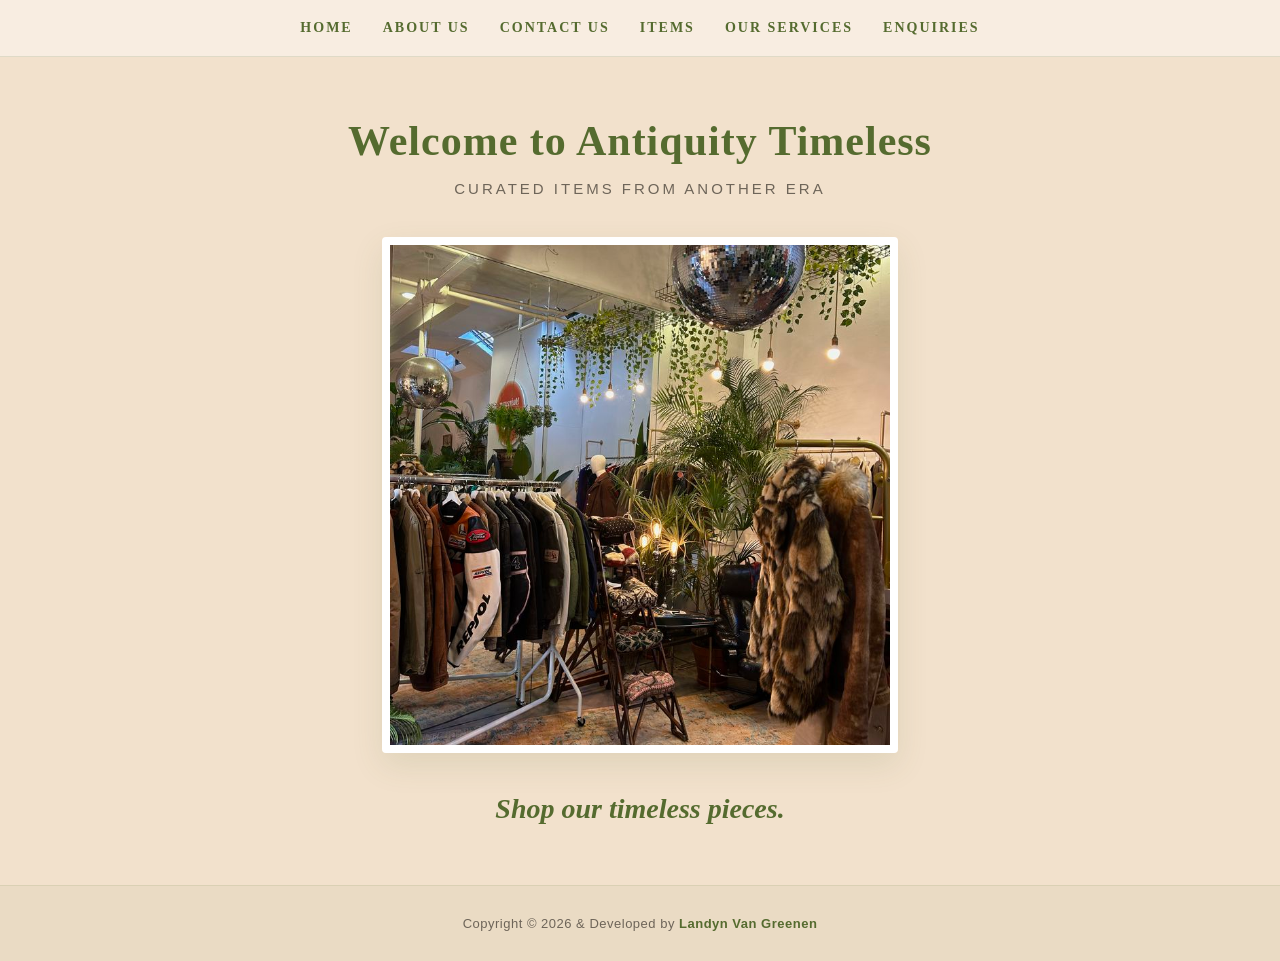
<file: pages/index.html>
<!DOCTYPE html>
<html lang="en">
<head>
    <meta charset="UTF-8">
    <meta name="viewport" content="width=device-width, initial-scale=1.0">
    <title>Antiquity Timeless</title>
</head>
<body style="background-color: #f2e1cc; color: #3e3a34; font-family: 'Georgia', serif; margin: 0; padding: 0; display: flex; flex-direction: column; min-height: 100vh;">

    <header style="background-color: rgba(255, 255, 255, 0.4); padding: 20px 0; border-bottom: 1px solid rgba(85, 107, 47, 0.15); text-align: center;">
        <nav style="display: flex; justify-content: center; gap: 30px;">
            <a href="index.html" style="color: #556b2f; text-decoration: none; font-size: 14px; text-transform: uppercase; letter-spacing: 2px; font-weight: 600;">Home</a>
            <a href="about us.html" style="color: #556b2f; text-decoration: none; font-size: 14px; text-transform: uppercase; letter-spacing: 2px; font-weight: 600;">About us</a>
            <a href="contactus.html" style="color: #556b2f; text-decoration: none; font-size: 14px; text-transform: uppercase; letter-spacing: 2px; font-weight: 600;">Contact us</a>
            <a href="itemlist.html" style="color: #556b2f; text-decoration: none; font-size: 14px; text-transform: uppercase; letter-spacing: 2px; font-weight: 600;">Items</a>
            <a href="our services.html" style="color: #556b2f; text-decoration: none; font-size: 14px; text-transform: uppercase; letter-spacing: 2px; font-weight: 600;">Our Services</a>
            <a href="enquiries.html" style="color: #556b2f; text-decoration: none; font-size: 14px; text-transform: uppercase; letter-spacing: 2px; font-weight: 600;">Enquiries</a>
        </nav>
    </header>

    <main style="text-align: center; padding: 60px 20px; max-width: 800px; margin: 0 auto; flex-grow: 1;">
        <h1 style="color: #556b2f; font-size: 42px; letter-spacing: 1px; margin-bottom: 15px; margin-top: 0;">Welcome to Antiquity Timeless</h1>
        <p style="font-family: 'Segoe UI', sans-serif; font-size: 15px; color: #6e6559; text-transform: uppercase; letter-spacing: 3px; margin-bottom: 40px;">Curated items from another era</p>

        <div style="max-width: 500px; width: 100%; height: 500px; margin: 0 auto 40px auto; overflow: hidden; border-radius: 4px; box-shadow: 0 12px 32px rgba(85, 107, 47, 0.12); border: 8px solid #ffffff;">
            <img src="thriftstore.jpg" alt="Antiquity Thrift Gallery Showcase" style="width: 100%; height: 100%; object-fit: cover;">
        </div>

        <h1 style="color: #556b2f; font-size: 28px; font-style: italic; margin-bottom: 0;">Shop our timeless pieces.</h1>
    </main>

    <footer style="background-color: rgba(85, 107, 47, 0.05); padding: 30px 20px; text-align: center; border-top: 1px solid rgba(85, 107, 47, 0.1); font-family: 'Segoe UI', sans-serif; font-size: 13px; color: #6e6559; letter-spacing: 0.5px;">
        <p style="margin: 0;">Copyright &copy; 2026 &amp; Developed by <b style="color: #556b2f;">Landyn Van Greenen</b></p>
    </footer>

</body>
</html>
</file>
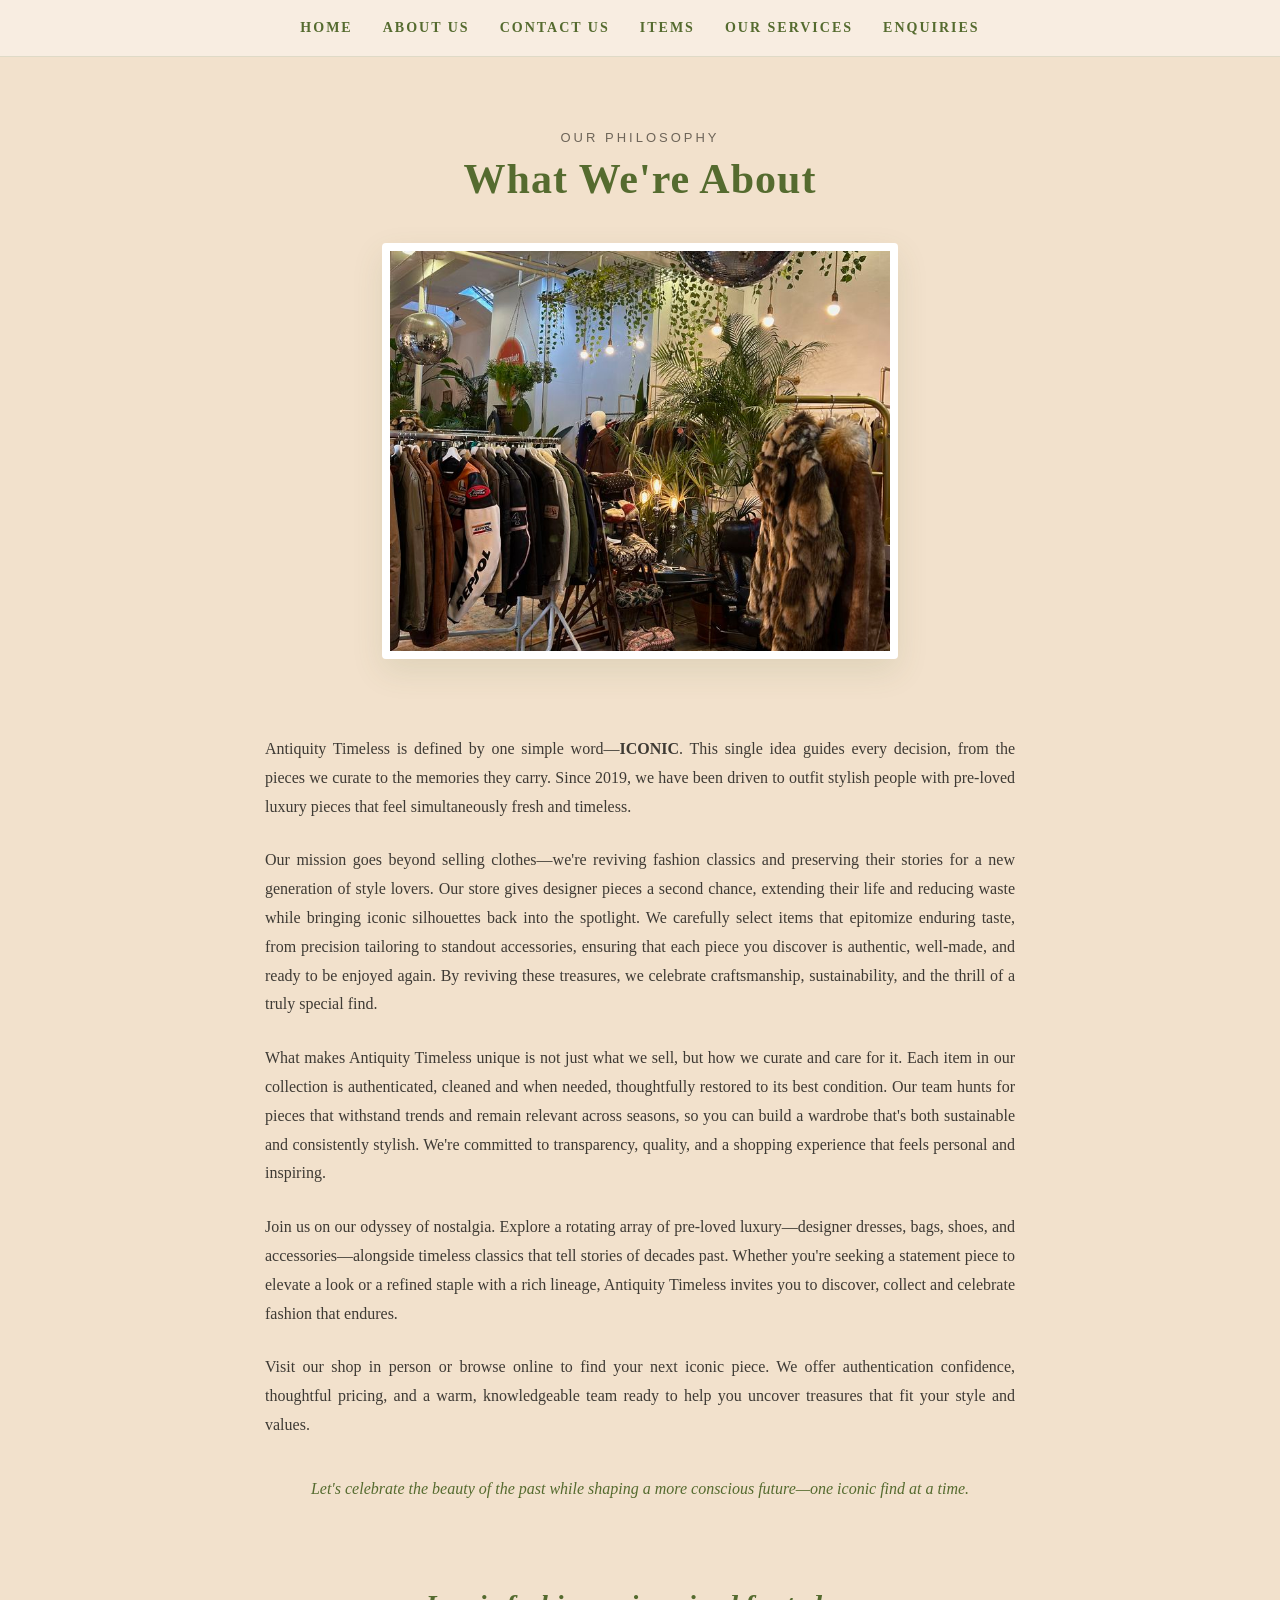
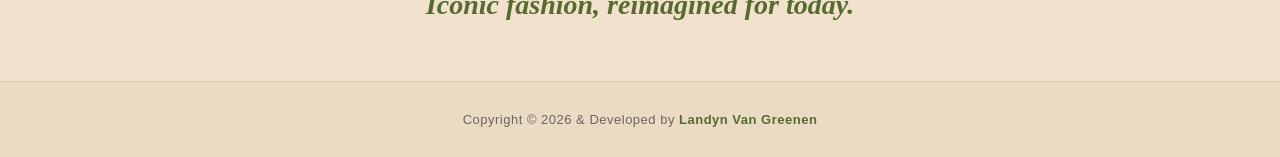
<file: pages/about us.html>
<!DOCTYPE html>
<html lang="en">
<head>
    <meta charset="UTF-8">
    <meta name="viewport" content="width=device-width, initial-scale=1.0">
    <title>About Us - Antiquity Timeless</title>
</head>
<body style="background-color: #f2e1cc; color: #3e3a34; font-family: 'Georgia', serif; margin: 0; padding: 0; display: flex; flex-direction: column; min-height: 100vh;">

    <header style="background-color: rgba(255, 255, 255, 0.4); padding: 20px 0; border-bottom: 1px solid rgba(85, 107, 47, 0.15); text-align: center;">
        <nav style="display: flex; justify-content: center; gap: 30px;">
            <a href="index.html" style="color: #556b2f; text-decoration: none; font-size: 14px; text-transform: uppercase; letter-spacing: 2px; font-weight: 600;">Home</a>
            <a href="about us.html" style="color: #556b2f; text-decoration: none; font-size: 14px; text-transform: uppercase; letter-spacing: 2px; font-weight: 600;">About us</a>
            <a href="contact us.html" style="color: #556b2f; text-decoration: none; font-size: 14px; text-transform: uppercase; letter-spacing: 2px; font-weight: 600;">Contact us</a>
            <a href="itemlist.html" style="color: #556b2f; text-decoration: none; font-size: 14px; text-transform: uppercase; letter-spacing: 2px; font-weight: 600;">Items</a>
            <a href="our services.html" style="color: #556b2f; text-decoration: none; font-size: 14px; text-transform: uppercase; letter-spacing: 2px; font-weight: 600;">Our Services</a>
            <a href="enquiry .html" style="color: #556b2f; text-decoration: none; font-size: 14px; text-transform: uppercase; letter-spacing: 2px; font-weight: 600;">Enquiries</a>
        </nav>
    </header>

    <main style="text-align: center; padding: 60px 20px; max-width: 800px; margin: 0 auto; flex-grow: 1;">
        <p style="font-family: 'Segoe UI', sans-serif; font-size: 13px; color: #6e6559; text-transform: uppercase; letter-spacing: 3px; margin-bottom: 10px;">Our Philosophy</p>
        <h1 style="color: #556b2f; font-size: 42px; letter-spacing: 1px; margin-bottom: 40px; margin-top: 0;">What We're About</h1>

        <div style="max-width: 500px; width: 100%; height: 400px; margin: 0 auto 40px auto; overflow: hidden; border-radius: 4px; box-shadow: 0 12px 32px rgba(85, 107, 47, 0.12); border: 8px solid #ffffff;">
            <img src="thriftstore.jpg" alt="Antiquity Timeless Boutique" style="width: 100%; height: 100%; object-fit: cover;">
        </div>

        <div style="max-width: 750px; margin: 0 auto; text-align: left; padding: 20px 0;">
            <p style="font-size: 16px; line-height: 1.8; color: #3e3a34; margin-bottom: 25px; text-align: justify;">
                Antiquity Timeless is defined by one simple word—<strong>ICONIC</strong>. This single idea guides every decision, from the pieces we curate to the memories they carry. Since 2019, we have been driven to outfit stylish people with pre-loved luxury pieces that feel simultaneously fresh and timeless. 
            </p>
            
            <p style="font-size: 16px; line-height: 1.8; color: #3e3a34; margin-bottom: 25px; text-align: justify;">
                Our mission goes beyond selling clothes—we're reviving fashion classics and preserving their stories for a new generation of style lovers. Our store gives designer pieces a second chance, extending their life and reducing waste while bringing iconic silhouettes back into the spotlight. We carefully select items that epitomize enduring taste, from precision tailoring to standout accessories, ensuring that each piece you discover is authentic, well-made, and ready to be enjoyed again. By reviving these treasures, we celebrate craftsmanship, sustainability, and the thrill of a truly special find.
            </p>

            <p style="font-size: 16px; line-height: 1.8; color: #3e3a34; margin-bottom: 25px; text-align: justify;">
                What makes Antiquity Timeless unique is not just what we sell, but how we curate and care for it. Each item in our collection is authenticated, cleaned and when needed, thoughtfully restored to its best condition. Our team hunts for pieces that withstand trends and remain relevant across seasons, so you can build a wardrobe that's both sustainable and consistently stylish. We're committed to transparency, quality, and a shopping experience that feels personal and inspiring.
            </p>

            <p style="font-size: 16px; line-height: 1.8; color: #3e3a34; margin-bottom: 25px; text-align: justify;">
                Join us on our odyssey of nostalgia. Explore a rotating array of pre-loved luxury—designer dresses, bags, shoes, and accessories—alongside timeless classics that tell stories of decades past. Whether you're seeking a statement piece to elevate a look or a refined staple with a rich lineage, Antiquity Timeless invites you to discover, collect and celebrate fashion that endures. 
            </p>

            <p style="font-size: 16px; line-height: 1.8; color: #3e3a34; margin-bottom: 25px; text-align: justify;">
                Visit our shop in person or browse online to find your next iconic piece. We offer authentication confidence, thoughtful pricing, and a warm, knowledgeable team ready to help you uncover treasures that fit your style and values.
            </p>
            
            <p style="font-size: 16px; line-height: 1.8; color: #556b2f; margin-bottom: 25px; text-align: center; font-style: italic; margin-top: 35px;">
                Let's celebrate the beauty of the past while shaping a more conscious future—one iconic find at a time.
            </p>
        </div>

        <h1 style="color: #556b2f; font-size: 28px; font-style: italic; margin-bottom: 0; margin-top: 40px;">Iconic fashion, reimagined for today.</h1>
    </main>

    <footer style="background-color: rgba(85, 107, 47, 0.05); padding: 30px 20px; text-align: center; border-top: 1px solid rgba(85, 107, 47, 0.1); font-family: 'Segoe UI', sans-serif; font-size: 13px; color: #6e6559; letter-spacing: 0.5px;">
        <p style="margin: 0;">Copyright &copy; 2026 &amp; Developed by <b style="color: #556b2f;">Landyn Van Greenen</b></p>
    </footer>

</body>
</html>
</file>
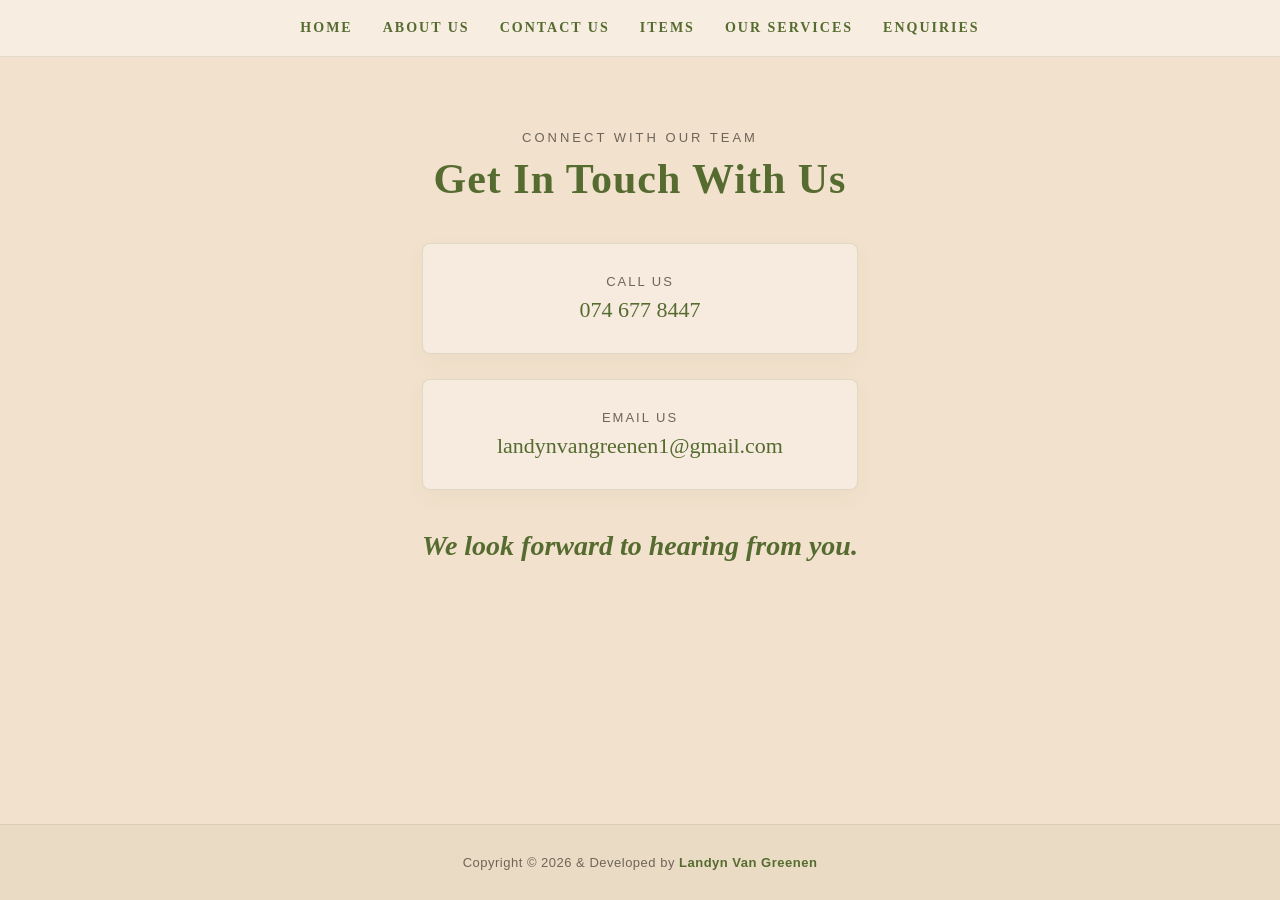
<file: pages/contact us.html>
<!DOCTYPE html>
<html lang="en">
<head>
    <meta charset="UTF-8">
    <meta name="viewport" content="width=device-width, initial-scale=1.0">
    <title>Contact Us - Antiquity Timeless</title>
</head>
<body style="background-color: #f2e1cc; color: #3e3a34; font-family: 'Georgia', serif; margin: 0; padding: 0; display: flex; flex-direction: column; min-height: 100vh;">

    
    <header style="background-color: rgba(255, 255, 255, 0.4); padding: 20px 0; border-bottom: 1px solid rgba(85, 107, 47, 0.15); text-align: center;">
        <nav style="display: flex; justify-content: center; gap: 30px;">
            <a href="index.html" style="color: #556b2f; text-decoration: none; font-size: 14px; text-transform: uppercase; letter-spacing: 2px; font-weight: 600;">Home</a>
            <a href="about us.html" style="color: #556b2f; text-decoration: none; font-size: 14px; text-transform: uppercase; letter-spacing: 2px; font-weight: 600;">About us</a>
            <a href="contact us.html" style="color: #556b2f; text-decoration: none; font-size: 14px; text-transform: uppercase; letter-spacing: 2px; font-weight: 600;">Contact us</a>
            <a href="itemlist.html" style="color: #556b2f; text-decoration: none; font-size: 14px; text-transform: uppercase; letter-spacing: 2px; font-weight: 600;">Items</a>
            <a href="our services.html" style="color: #556b2f; text-decoration: none; font-size: 14px; text-transform: uppercase; letter-spacing: 2px; font-weight: 600;">Our Services</a>
            <a href="enquiries.html" style="color: #556b2f; text-decoration: none; font-size: 14px; text-transform: uppercase; letter-spacing: 2px; font-weight: 600;">Enquiries</a>
        </nav>
    </header>

    
    <main style="text-align: center; padding: 60px 20px; max-width: 800px; margin: 0 auto; flex-grow: 1;">
        <p style="font-family: 'Segoe UI', sans-serif; font-size: 13px; color: #6e6559; text-transform: uppercase; letter-spacing: 3px; margin-bottom: 10px;">Connect With Our Team</p>
        <h1 style="color: #556b2f; font-size: 42px; letter-spacing: 1px; margin-bottom: 40px; margin-top: 0;">Get In Touch With Us</h1>

    
        <div style="max-width: 500px; margin: 40px auto; text-align: center;">
            
            
            <div style="background-color: rgba(255, 255, 255, 0.35); border: 1px solid rgba(85, 107, 47, 0.15); padding: 30px; border-radius: 8px; margin-bottom: 25px; box-shadow: 0 8px 24px rgba(85, 107, 47, 0.04);">
                <p style="font-family: 'Segoe UI', sans-serif; font-size: 13px; color: #6e6559; text-transform: uppercase; letter-spacing: 2px; margin-bottom: 8px; margin-top: 0;">Call Us</p>
                <a href="tel:0746778447" style="color: #556b2f; font-size: 22px; text-decoration: none; font-weight: 500; display: inline-block;">074 677 8447</a>
            </div>

            
            <div style="background-color: rgba(255, 255, 255, 0.35); border: 1px solid rgba(85, 107, 47, 0.15); padding: 30px; border-radius: 8px; margin-bottom: 25px; box-shadow: 0 8px 24px rgba(85, 107, 47, 0.04);">
                <p style="font-family: 'Segoe UI', sans-serif; font-size: 13px; color: #6e6559; text-transform: uppercase; letter-spacing: 2px; margin-bottom: 8px; margin-top: 0;">Email Us</p>
                <a href="mailto:landynvangreenen1@gmail.com" style="color: #556b2f; font-size: 22px; text-decoration: none; font-weight: 500; display: inline-block;">landynvangreenen1@gmail.com</a>
            </div>

        </div>

        <h1 style="color: #556b2f; font-size: 28px; font-style: italic; margin-bottom: 0; margin-top: 40px;">We look forward to hearing from you.</h1>
    </main>

    
    <footer style="background-color: rgba(85, 107, 47, 0.05); padding: 30px 20px; text-align: center; border-top: 1px solid rgba(85, 107, 47, 0.1); font-family: 'Segoe UI', sans-serif; font-size: 13px; color: #6e6559; letter-spacing: 0.5px;">
        <p style="margin: 0;">Copyright &copy; 2026 &amp; Developed by <b style="color: #556b2f;">Landyn Van Greenen</b></p>
    </footer>

</body>
</html>
</file>
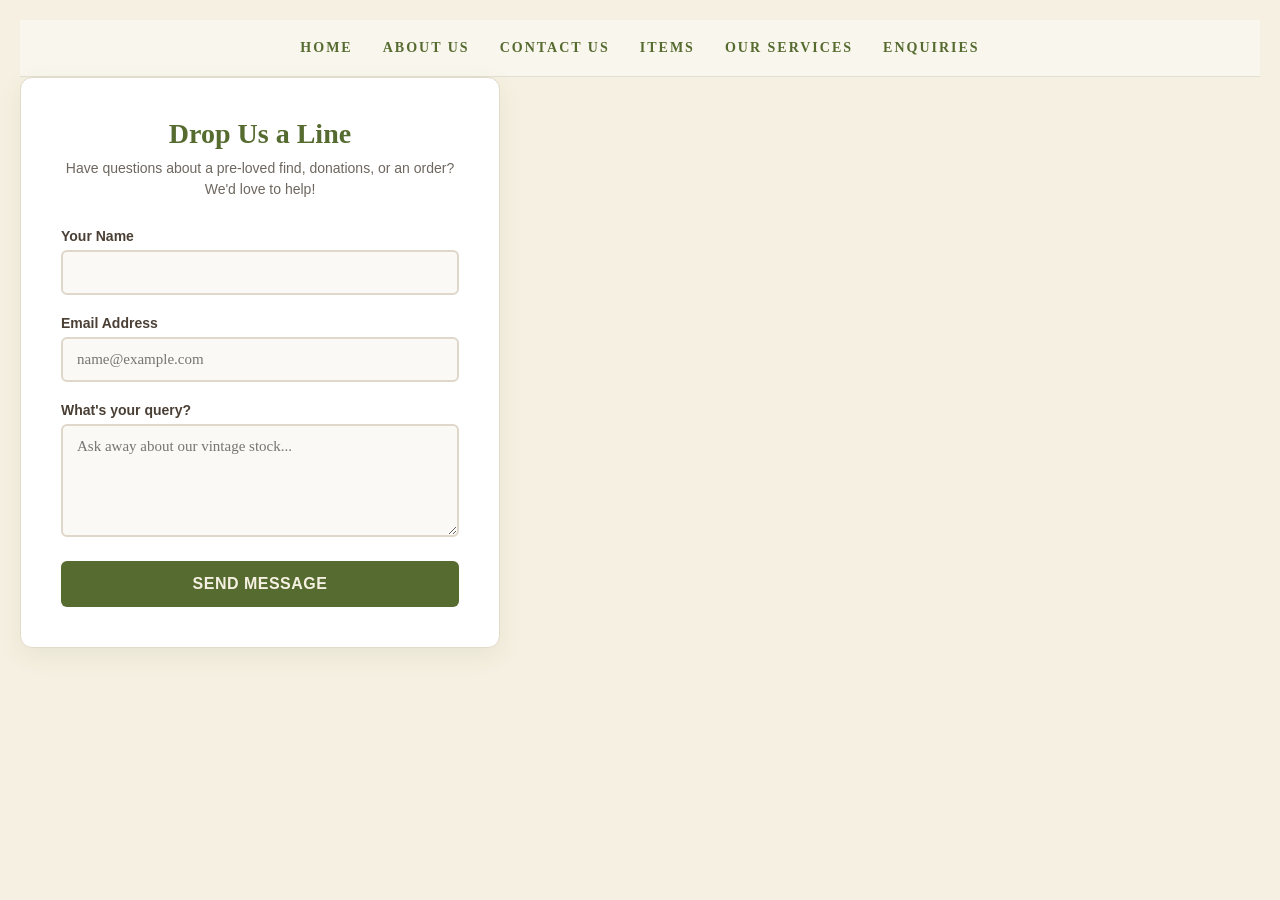
<file: pages/enquiry .html>
<!DOCTYPE html>
<html lang="en">
<head>
    <meta charset="UTF-8">
    <meta name="viewport" content="width=device-width, initial-scale=1.0">
    <title>Thrift Store - Drop Us a Line</title>
    <link rel="stylesheet" href="styleenquiry.css">
</head>
<body>
 <header style="background-color: rgba(255, 255, 255, 0.4); padding: 20px 0; border-bottom: 1px solid rgba(85, 107, 47, 0.15); text-align: center;">
        <nav style="display: flex; justify-content: center; gap: 30px;">
            <a href="index.html" style="color: #556b2f; text-decoration: none; font-size: 14px; text-transform: uppercase; letter-spacing: 2px; font-weight: 600;">Home</a>
            <a href="about us.html" style="color: #556b2f; text-decoration: none; font-size: 14px; text-transform: uppercase; letter-spacing: 2px; font-weight: 600;">About us</a>
            <a href="contactus.html" style="color: #556b2f; text-decoration: none; font-size: 14px; text-transform: uppercase; letter-spacing: 2px; font-weight: 600;">Contact us</a>
            <a href="itemlist.html" style="color: #556b2f; text-decoration: none; font-size: 14px; text-transform: uppercase; letter-spacing: 2px; font-weight: 600;">Items</a>
            <a href="our services.html" style="color: #556b2f; text-decoration: none; font-size: 14px; text-transform: uppercase; letter-spacing: 2px; font-weight: 600;">Our Services</a>
            <a href="enquiries.html" style="color: #556b2f; text-decoration: none; font-size: 14px; text-transform: uppercase; letter-spacing: 2px; font-weight: 600;">Enquiries</a>
        </nav>
    </header>

    <div class="form-card">
        <h2>Drop Us a Line</h2>
        <p class="form-subtitle">Have questions about a pre-loved find, donations, or an order? We'd love to help!</p>
        
        <form id="thriftEnquiryForm" novalidate>
            <div class="form-group">
                <label for="fullName">Your Name</label>
                <input type="text" id="fullName"  required>
                <span class="error-msg" id="nameError">Please let us know your name.</span>
            </div>

            <div class="form-group">
                <label for="emailAddress">Email Address</label>
                <input type="email" id="emailAddress" placeholder="name@example.com" required>
                <span class="error-msg" id="emailError">Please enter a valid email address.</span>
            </div>

            <div class="form-group">
                <label for="userQuery">What's your query?</label>
                <textarea id="userQuery" rows="5" placeholder="Ask away about our vintage stock..." required></textarea>
                <span class="error-msg" id="queryError">Please enter your message or question.</span>
            </div>

            <button type="submit" id="submitBtn">Send Message</button>
        </form>

        <div id="successCard" class="hidden text-center">
            <h3> Message Sent!</h3>
            <p>Thank you for reaching out. We will get back to your pre-loved questions as soon as possible.</p>
        </div>
    </div>

    <script src="scriptenq.js"></script>
</body>
</html>
</file>
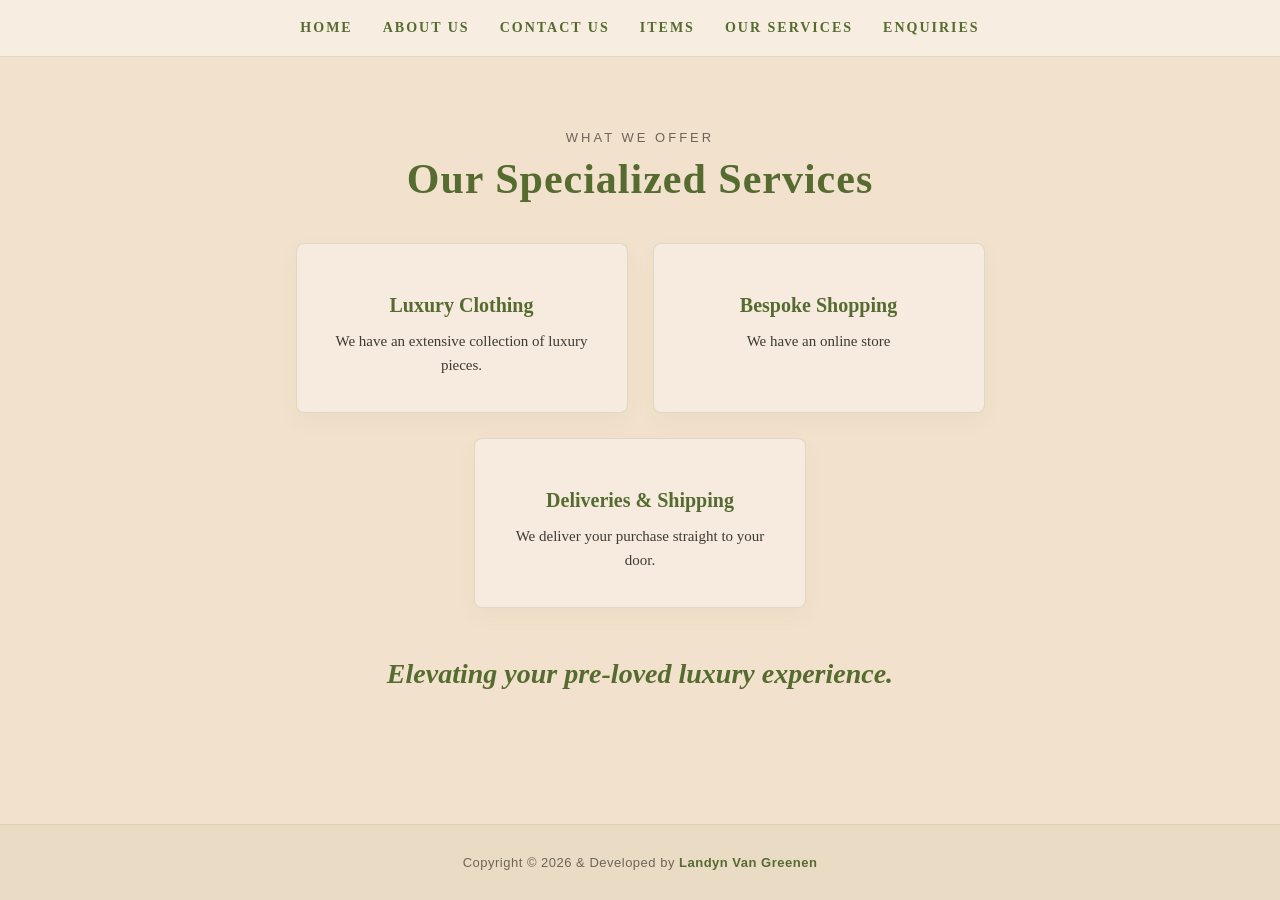
<file: pages/our services.html>
<!DOCTYPE html>
<html lang="en">
<head>
    <meta charset="UTF-8">
    <meta name="viewport" content="width=device-width, initial-scale=1.0">
    <title>Our Services - Antiquity Timeless</title>
</head>
<body style="background-color: #f2e1cc; color: #3e3a34; font-family: 'Georgia', serif; margin: 0; padding: 0; display: flex; flex-direction: column; min-height: 100vh;">

    
    <header style="background-color: rgba(255, 255, 255, 0.4); padding: 20px 0; border-bottom: 1px solid rgba(85, 107, 47, 0.15); text-align: center;">
        <nav style="display: flex; justify-content: center; gap: 30px;">
            <a href="index.html" style="color: #556b2f; text-decoration: none; font-size: 14px; text-transform: uppercase; letter-spacing: 2px; font-weight: 600;">Home</a>
            <a href="about us.html" style="color: #556b2f; text-decoration: none; font-size: 14px; text-transform: uppercase; letter-spacing: 2px; font-weight: 600;">About us</a>
            <a href="contact us.html" style="color: #556b2f; text-decoration: none; font-size: 14px; text-transform: uppercase; letter-spacing: 2px; font-weight: 600;">Contact us</a>
            <a href="itemlist.html" style="color: #556b2f; text-decoration: none; font-size: 14px; text-transform: uppercase; letter-spacing: 2px; font-weight: 600;">Items</a>
            <a href="our services.html" style="color: #556b2f; text-decoration: none; font-size: 14px; text-transform: uppercase; letter-spacing: 2px; font-weight: 600;">Our Services</a>
            <a href="enquiry .html" style="color: #556b2f; text-decoration: none; font-size: 14px; text-transform: uppercase; letter-spacing: 2px; font-weight: 600;">Enquiries</a>
        </nav>
    </header>

    
    <main style="text-align: center; padding: 60px 20px; max-width: 900px; margin: 0 auto; flex-grow: 1;">
        <p style="font-family: 'Segoe UI', sans-serif; font-size: 13px; color: #6e6559; text-transform: uppercase; letter-spacing: 3px; margin-bottom: 10px;">What We Offer</p>
        <h1 style="color: #556b2f; font-size: 42px; letter-spacing: 1px; margin-bottom: 40px; margin-top: 0;">Our Specialized Services</h1>

        
        <div style="display: flex; flex-wrap: wrap; justify-content: center; gap: 25px; margin: 40px auto; padding: 0 10px;">


            <div style="background-color: rgba(255, 255, 255, 0.35); border: 1px solid rgba(85, 107, 47, 0.15); padding: 35px 25px; border-radius: 8px; text-align: center; box-shadow: 0 8px 24px rgba(85, 107, 47, 0.04); flex: 1; min-width: 260px; max-width: 280px;">
                <div style="font-size: 28px; color: #556b2f; margin-bottom: 15px;"></div>
                <h2 style="color: #556b2f; font-family: 'Georgia', serif; font-size: 20px; font-weight: 600; margin-bottom: 12px; margin-top: 0;">Luxury Clothing</h2>
                <p style="font-size: 15px; line-height: 1.6; color: #3e3a34; margin: 0;">We have an extensive collection of luxury pieces.</p>
            </div>

            
            <div style="background-color: rgba(255, 255, 255, 0.35); border: 1px solid rgba(85, 107, 47, 0.15); padding: 35px 25px; border-radius: 8px; text-align: center; box-shadow: 0 8px 24px rgba(85, 107, 47, 0.04); flex: 1; min-width: 260px; max-width: 280px;">
                <div style="font-size: 28px; color: #556b2f; margin-bottom: 15px;"></div>
                <h2 style="color: #556b2f; font-family: 'Georgia', serif; font-size: 20px; font-weight: 600; margin-bottom: 12px; margin-top: 0;">Bespoke Shopping</h2>
                <p style="font-size: 15px; line-height: 1.6; color: #3e3a34; margin: 0;">We have an online store</p>
            </div>

            
            <div style="background-color: rgba(255, 255, 255, 0.35); border: 1px solid rgba(85, 107, 47, 0.15); padding: 35px 25px; border-radius: 8px; text-align: center; box-shadow: 0 8px 24px rgba(85, 107, 47, 0.04); flex: 1; min-width: 260px; max-width: 280px;">
                <div style="font-size: 28px; color: #556b2f; margin-bottom: 15px;"></div>
                <h2 style="color: #556b2f; font-family: 'Georgia', serif; font-size: 20px; font-weight: 600; margin-bottom: 12px; margin-top: 0;">Deliveries & Shipping</h2>
                <p style="font-size: 15px; line-height: 1.6; color: #3e3a34; margin: 0;">We deliver your purchase straight to your door.</p>
            </div>

        </div>

        <h1 style="color: #556b2f; font-size: 28px; font-style: italic; margin-bottom: 0; margin-top: 50px;">Elevating your pre-loved luxury experience.</h1>
    </main>

    
    <footer style="background-color: rgba(85, 107, 47, 0.05); padding: 30px 20px; text-align: center; border-top: 1px solid rgba(85, 107, 47, 0.1); font-family: 'Segoe UI', sans-serif; font-size: 13px; color: #6e6559; letter-spacing: 0.5px;">
        <p style="margin: 0;">Copyright &copy; 2026 &amp; Developed by <b style="color: #556b2f;">Landyn Van Greenen</b></p>
    </footer>

</body>
</html>
</file>
<file: pages/styleenquiry.css>
* {
    box-sizing: border-box;
    margin: 0;
    padding: 0;
    font-family: 'Georgia', Garamond, serif;
}

body {
    background-color: #f5f0e1; 
    justify-content: center;
    align-items: center;
    min-height: 100vh;
    padding: 20px;
}


.form-card {
    background-color: #ffffff;
    padding: 40px;
    border-radius: 12px;
    box-shadow: 0 8px 24px rgba(85, 107, 47, 0.08);
    max-width: 480px;
    width: 100%;
    border: 1px solid #e3dac9;
}

h2 {
    color: #556b2f; 
    font-size: 28px;
    margin-bottom: 8px;
    text-align: center;
}

.form-subtitle {
    color: #6e675f;
    font-size: 14px;
    text-align: center;
    margin-bottom: 28px;
    line-height: 1.5;
    font-family: 'Segoe UI', Tahoma, sans-serif; 
}


.form-group {
    margin-bottom: 20px;
    position: relative;
}

label {
    display: block;
    font-weight: bold;
    margin-bottom: 6px;
    color: #4a3f35;
    font-size: 14px;
    font-family: 'Segoe UI', Tahoma, sans-serif;
}

input[type="text"],
input[type="email"],
textarea {
    width: 100%;
    padding: 12px 14px;
    border: 2px solid #ded7ca;
    border-radius: 6px;
    background-color: #fbf9f5;
    font-size: 15px;
    color: #332d27;
    outline: none;
    transition: all 0.3s ease;
}


input:focus,
textarea:focus {
    border-color: #556b2f; 
    background-color: #ffffff;
    box-shadow: 0 0 0 3px rgba(85, 107, 47, 0.15);
}

textarea {
    resize: vertical;
}


button {
    background-color: #556b2f; 
    color: #f5f0e1; 
    border: none;
    padding: 14px 20px;
    font-size: 16px;
    font-weight: bold;
    border-radius: 6px;
    width: 100%;
    cursor: pointer;
    transition: background-color 0.2s ease, transform 0.1s ease;
    font-family: 'Segoe UI', Tahoma, sans-serif;
    text-transform: uppercase;
    letter-spacing: 0.5px;
}

button:hover {
    background-color: #3d4e22;
}

button:active {
    transform: scale(0.99);
}


.error-msg {
    color: #b33927;
    font-size: 12px;
    display: none;
    margin-top: 4px;
    font-family: 'Segoe UI', Tahoma, sans-serif;
}

.form-group.invalid input,
.form-group.invalid textarea {
    border-color: #b33927;
    background-color: #fffaf9;
}

.form-group.invalid .error-msg {
    display: block;
}


.hidden {
    display: none;
}

.text-center {
    text-align: center;
}

#successCard h3 {
    color: #556b2f;
    margin-bottom: 10px;
}

#successCard p {
    color: #6e675f;
    font-family: 'Segoe UI', Tahoma, sans-serif;
    font-size: 15px;
}
</file>
